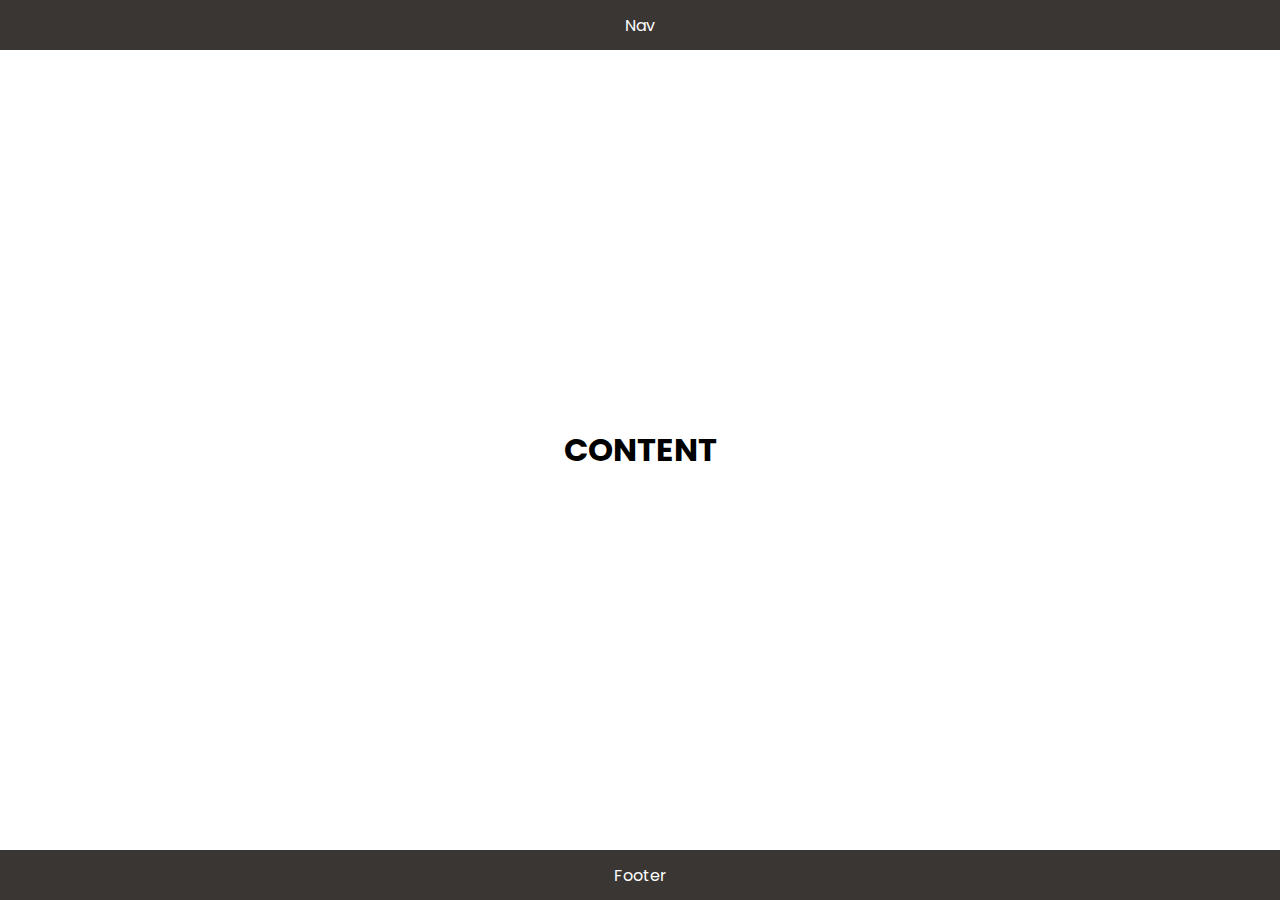
<file: workshop/exercise-1/index.html>
<!DOCTYPE html>
<html>

<head>
    <link href="https://fonts.googleapis.com/css?family=Poppins" rel="stylesheet" />
    <link href="style.css" rel="stylesheet" />
</head>

<body>
    <div class="container">
        <nav class="bar center-content">
            Nav
        </nav>
        <main class="main center-content">
            <h1>CONTENT</h1>
        </main>
        <footer class="bar center-content">
            Footer
        </footer>
    </div>
</body>

</html>
</file>
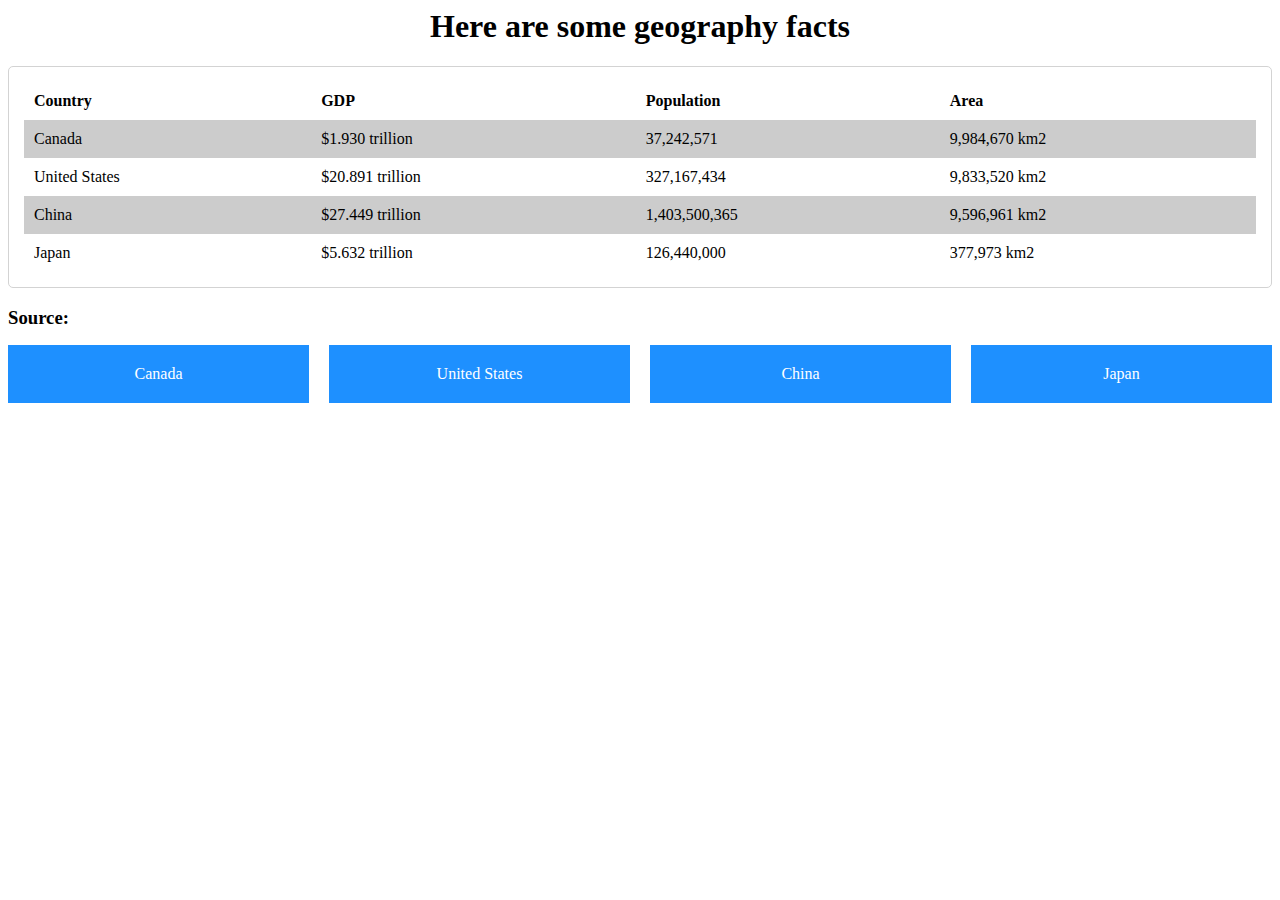
<file: workshop/exercise-11/index.html>
<head>
    <link rel="stylesheet" type="text/css" href="style.css" />
</head>

<body>

    <h1 class="header">Here are some geography facts</h1>
    <table class="facts">
        <tbody>
            <tr class="bk-grey">
                <th>Country</th>
                <th>GDP</th>
                <th>Population</th>
                <th>Area</th>
            </tr>
            <tr>
                <td>Canada</td>
                <td>$1.930 trillion</td>
                <td>37,242,571</td>
                <td>9,984,670 km2</td>
            </tr>
            <tr>
                <td>United States</td>
                <td>$20.891 trillion</td>
                <td>327,167,434</td>
                <td>9,833,520 km2</td>
            </tr>
            <tr>
                <td>China</td>
                <td>$27.449 trillion</td>
                <td>1,403,500,365</td>
                <td>9,596,961 km2</td>
            </tr>
            <tr>
                <td>Japan</td>
                <td>$5.632 trillion</td>
                <td>126,440,000</td>
                <td>377,973 km2</td>
            </tr>
        </tbody>
    </table>

    
    <h3>Source:</h3>
    <ul class="links">
        <li>
            <a target="_blank" href="https://en.wikipedia.org/wiki/Canada">Canada</a>
        </li>
        <li>
            <a target="_blank" href="https://en.wikipedia.org/wiki/United_States">
                United States
            </a>
        </li>
        <li>
            <a target="_blank" href="https://en.wikipedia.org/wiki/China">China</a>
        </li>
        <li>
            <a target="_blank" href="https://en.wikipedia.org/wiki/Japan">Japan</a>
        </li>
    </ul>
</body>
</file>
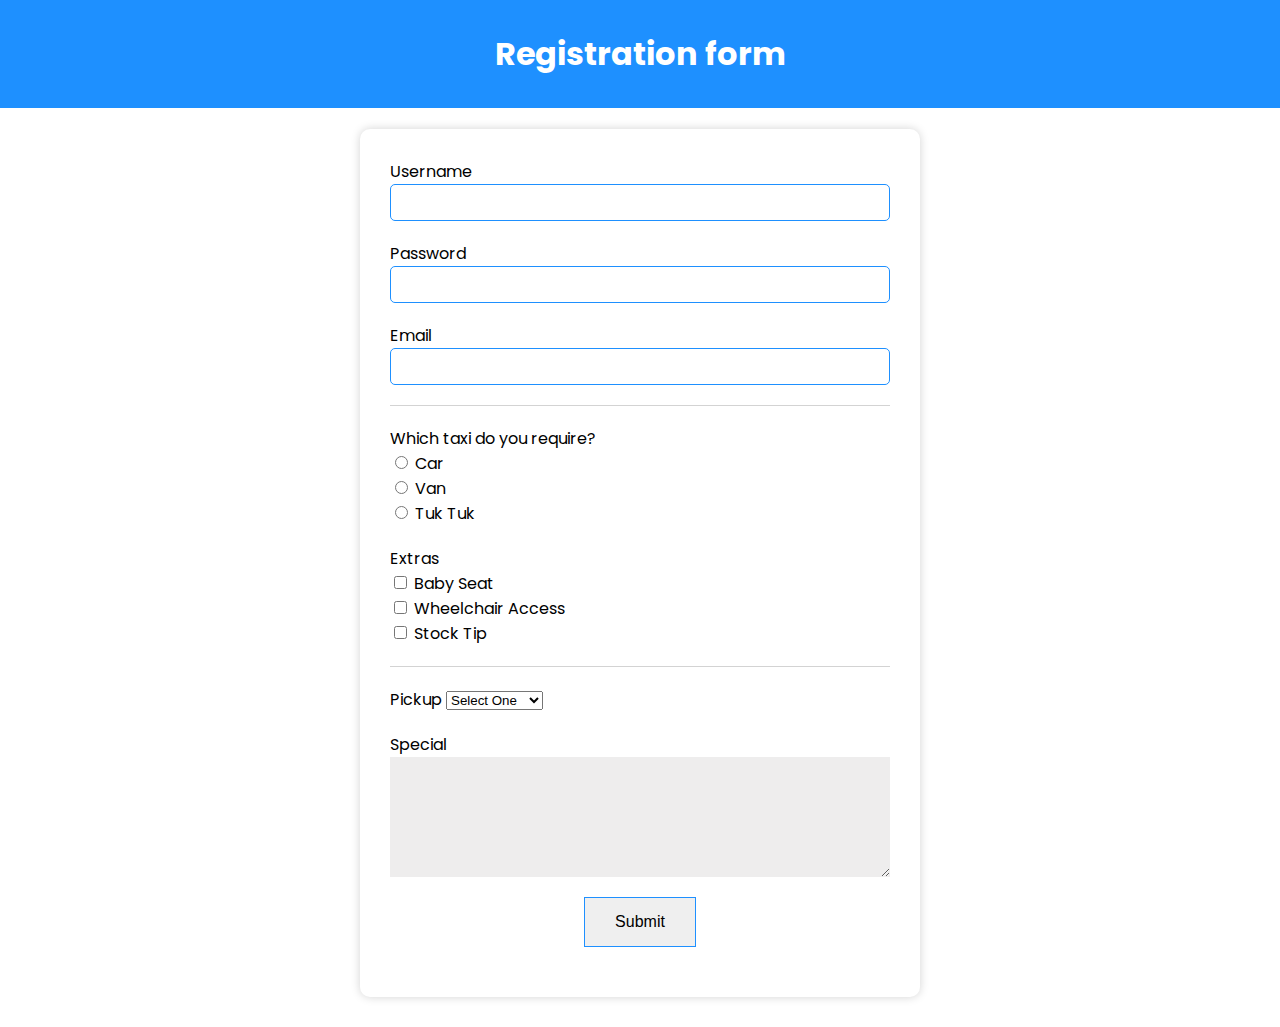
<file: workshop/exercise-12/index.html>
<html>

<head>
    <link href="https://fonts.googleapis.com/css?family=Poppins" rel="stylesheet" />
    <link href="style.css" rel="stylesheet" />
</head>

<body>
    <h1 class="header">
        Registration form
    </h1>
    <form class="registration-form">
        
        <label>Username</label><br>
        <input type="text" required class="text-field" />
        
        <div class="password">
        <label>Password</label><br>
        <input type="password" required class="text-field" />
    
        <div>
            <label>Email</label><br>
            <input type="email" required class="text-field" />
        
        <div class="section">
            Which taxi do you require?
            <div>
                <label class="radio-label">
                    <input type="radio" name="vehicle" required /> Car
                </label>
            </div>
            <div>
                <label class="radio-label">
                    <input type="radio" name="vehicle" required /> Van
                </label>
            </div>
            <div>
                <label class="radio-label">
                    <input type="radio" name="vehicle" required /> Tuk Tuk
                </label>
            </div>
        </div>
        <div class="extra">
            Extras
            <div>
                <label class="checkbox-label">
                    <input type="checkbox" /> Baby Seat
                </label>
            </div>
            <div>
                <label class="checkbox-label">
                    <input type="checkbox" />
                    Wheelchair Access
                </label>
            </div>
            <div>
                <label class="checkbox-label">
                    <input type="checkbox" /> Stock Tip
                </label>
            </div>
        </div>
        <div class="section">
            <label>
                Pickup
                <select>
                    <option selected="selected">Select One</option>
                    <option>Taxi Office</option>
                    <option>Town Hall</option>
                    <option>We'll Guess!</option>
                </select>
            </label>
        </div>
        <div>
            <label>
                Special<br>
                <textarea></textarea>
            </label>
        </div>
        <button class="form-button">
            Submit
        </button>
    </form>
</body>

</html>
</file>
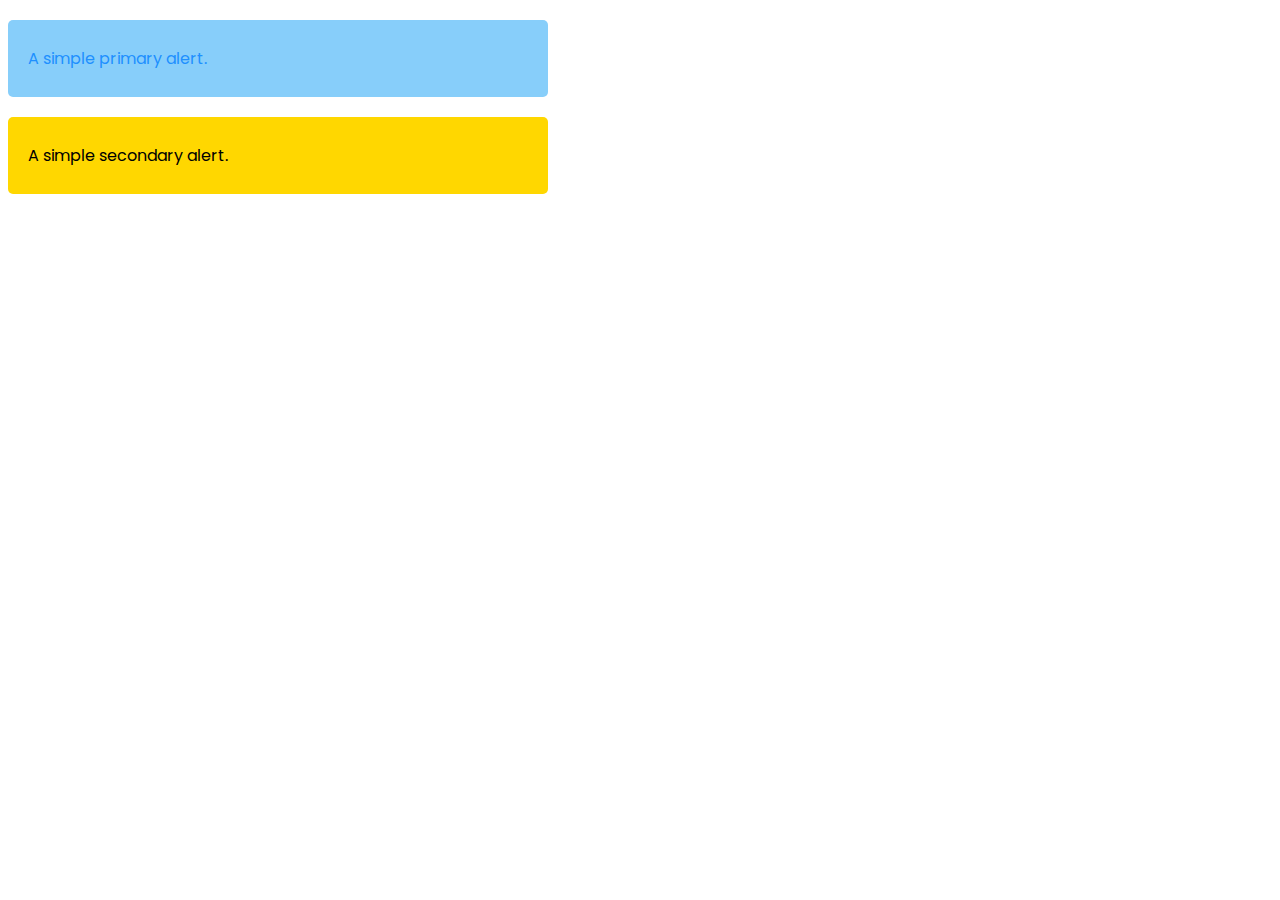
<file: workshop/exercise-13-optional/index.html>
<!DOCTYPE html>
<html lang="en">
<head>
    <meta charset="UTF-8">
    <meta name="viewport" content="width=device-width, initial-scale=1.0">
    <meta http-equiv="X-UA-Compatible" content="ie=edge">
    <link href="style.css" rel="stylesheet" />
    <link href="https://fonts.googleapis.com/css?family=Poppins" rel="stylesheet" />

    <title>Document</title>
</head>
<body>
    <div class="alert alert-primary">
        <p>A simple primary alert.</p>
    </div>
    
    <div class="alert alert-secondary">
        <p>A simple secondary alert.</p>
    </div>
    


</body>
</html>
</file>
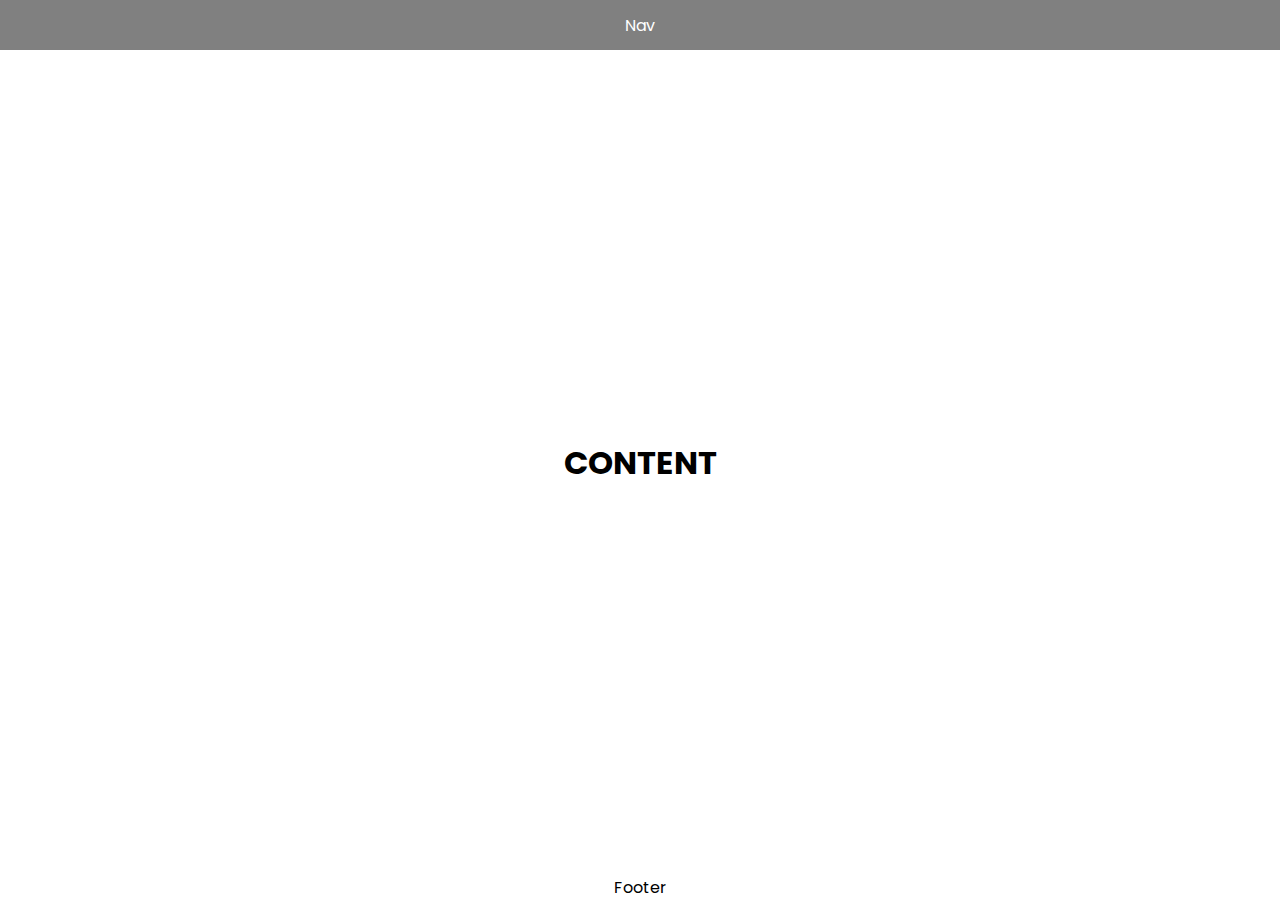
<file: workshop/exercise-2/index.html>
<!DOCTYPE html>
<html lang="en">
  <head>
    
    <link href="https://fonts.googleapis.com/css?family=Poppins" rel="stylesheet" />
    <link href="style.css" rel="stylesheet" />
    <title>Exercise 2</title>
  </head>
  <body>
    <body>
        <div class="container">
            <nav class="bar center-content">
                Nav
            </nav>
            <main class="main center-content">
                <h1>CONTENT</h1>
            </main>
            <footer class="center-content">
                Footer
            </footer>
        </div>
    </body>
  </body>
</html>
</file>
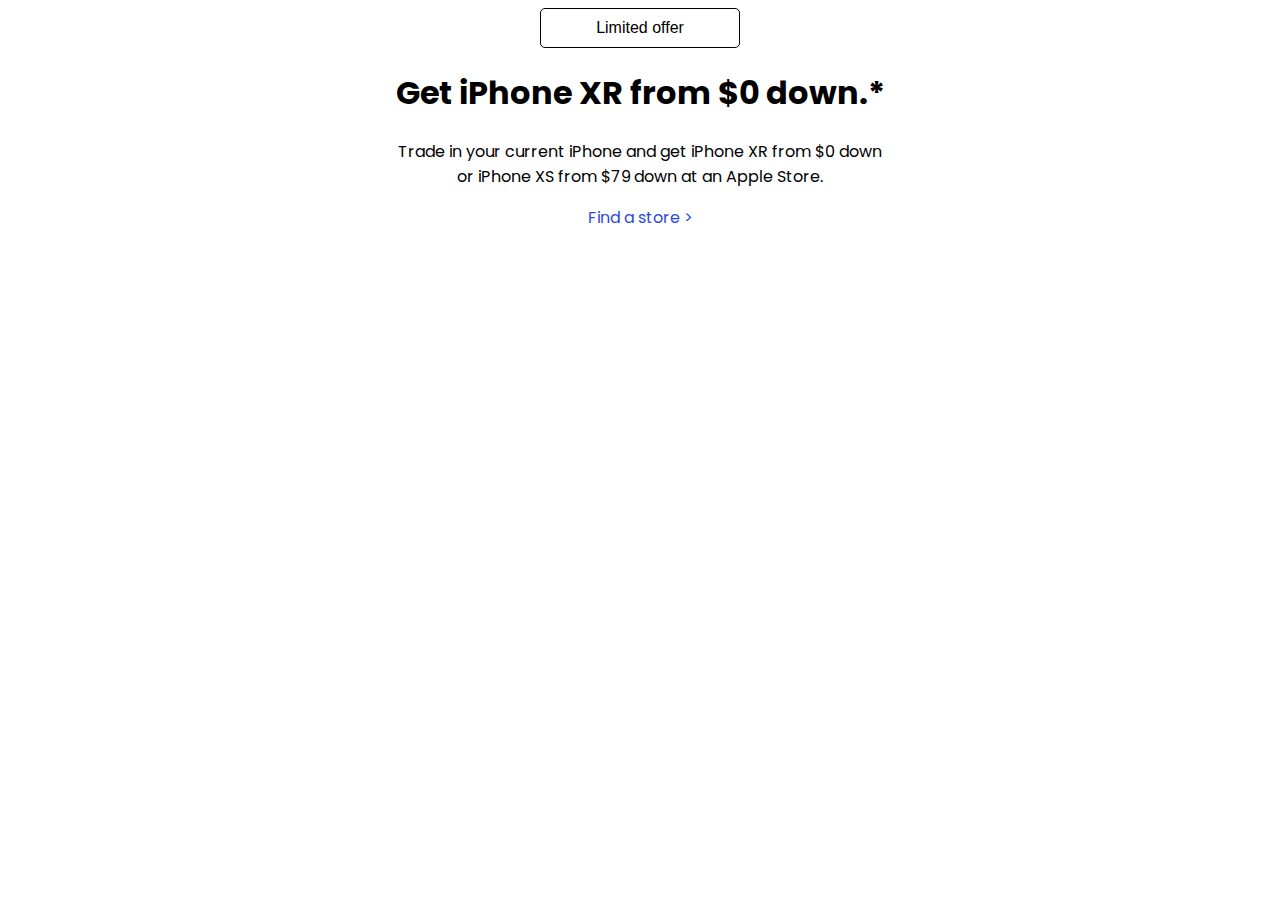
<file: workshop/exercise-6/index.html>
<!DOCTYPE html>
<html lang="en">
<head>
    <meta charset="UTF-8">
    <meta name="viewport" content="width=device-width, initial-scale=1.0">
    <meta http-equiv="X-UA-Compatible" content="ie=edge">
    <link href="style.css" rel="stylesheet">
    <link href="https://fonts.googleapis.com/css?family=Poppins&display=swap" rel="stylesheet">

    <title>Exercise 6</title>
</head>
<body>
    <div class="container">
        <button class="limited">Limited offer</button>
        <h1>Get iPhone XR from $0 down.*</h1>

        <p class="description">

            Trade in your current iPhone and get iPhone XR from $0 down or iPhone XS from $79 down at an Apple Store.
        </p>

        <a href="#">Find a store ></a>

    </div>
    
</body>
</html>
</file>
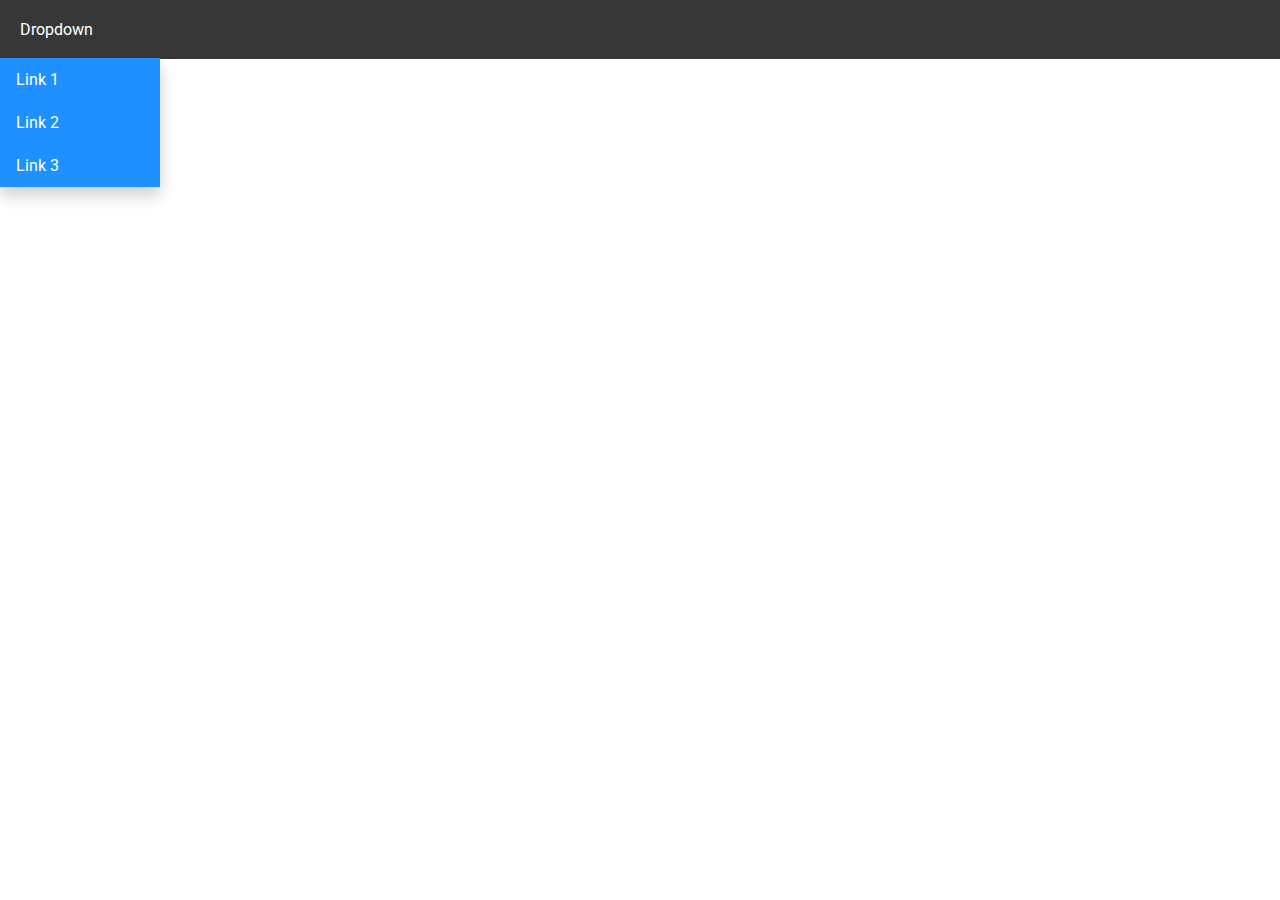
<file: workshop/exercise-9/index.html>
<!DOCTYPE html>
<html>

<head>
    <link href="https://fonts.googleapis.com/css?family=Roboto&display=swap" rel="stylesheet">
    <link href="style.css" rel="stylesheet" />
</head>

<body>
    <div class="dropdown">
        <div class="dropbtn">Dropdown</div>
        <div class="dropdown-content">
        <a href="#">Link 1</a>
        <a href="#">Link 2</a>
        <a href="#">Link 3</a>
        </div>
      </div>
</body>

</html>
</file>
<file: workshop/exercise-1/style.css>
body {
    margin: 0;
    font-family: Poppins, sans-serif;
}

.container {
    display: flex;
    flex-direction: column;
    min-height: 100vh;
}

.bar {
    height: 50px;
    background-color: #3a3633;
    color: #fff;
}

.center-content {
    display: flex;
    align-items: center;
    justify-content: center;
}

.main {
    flex: 1;
}
</file>
<file: workshop/exercise-11/style.css>
.header {
  text-align: center;

}

.facts {
  width: 100%;
  text-align: left;
  border: 1px solid lightgrey;
  padding: 15px;
  border-spacing: 0;
  border-radius:5px;


}

tr:nth-child(even) {background: #CCC}
tr:nth-child(odd) {background: #FFF}

td,
th {
  padding: 10px;

}

h3 {
  margin-bottom: 0;
}

/* Using CSS grid */
.links {
  display: grid;
  grid-column-gap: 20px;
  padding: 0;
  grid-template-columns: 1fr 1fr 1fr 1fr;
}

.links > li {
  list-style-type: none;
}

/* Using Flexbox */
/* .links {
  display: flex;
  padding: 0;
  justify-content: space-between;
}

.links > li {
  list-style-type: none;
  flex: 1;
  margin-right: 20px;
}

.links > li:last-child {
  margin-right: 0;
} */

.links a {
  text-decoration: none;
  color: #fff;
  background-color: dodgerblue;
  padding: 20px;
  display: inline-block;
  box-sizing: border-box;
  text-align: center;
  width: 100%;
}



/* Using Flexbox */
/* .links {
    display: flex;
    padding: 0;
    justify-content: space-between;
}

.links > li {
    list-style-type: none;
    flex: 1;
    margin-right: 20px;
}

.links > li:last-child {
    margin-right: 0;
} */
</file>
<file: workshop/exercise-12/style.css>
body {
    margin: 0;
    font-family: Poppins, sans-serif;
}

.header {
    background-color: dodgerblue;
    padding: 30px 0;
    color:white;
    text-align:center;

}

.registration-form {

width: 500px;
border-radius: 10px;
box-shadow: 0px 0px 10px lightgrey;
margin: 10px auto 30px;
padding: 30px;

}






.text-field {
    width: 100%;
    border: 1px solid dodgerblue;
    padding: 10px;
    border-radius: 5px;
    margin-bottom: 20px;

}

.text-field:focus{

    border: 3px solid dodgerblue;
}



.section {
border-top: 1px solid lightgray;
padding: 20px 0;
}

.section > label {

}

select {

}

textarea {
width:100%;
height: 120px;
border:none;
background-color: rgb(238, 237, 237);
resize: vertical;

}

.form-button {
    border: 1px solid dodgerblue;
    padding: 15px 30px;
    font-size: 1em;
    display: block;
    margin: 20px auto;
    cursor: pointer;
    transition: background-color 0.3s ease-in-out;




}


.extra{
    padding-bottom: 20px;
}

.form-button:hover {
    background-color: dodgerblue;
    color:white;


}
</file>
<file: workshop/exercise-13-optional/style.css>
body{
    font-family: 'poppins';
}

.alert{
border-radius: 5px;
padding: 10px 20px;
width: 500px;
margin: 20px 0;

}

.alert-primary{
    background-color: lightskyblue;
    color: dodgerblue;
}

.alert-secondary{
background-color: gold;
color: black;
}
</file>
<file: workshop/exercise-2/style.css>
body{
    margin: 0;
    font-family: Poppins, sans-serif;
}

.container{
    display: grid;
    grid-template-rows: auto 2fr auto ;
    min-height: 100vh;
}

.bar{
    height: 50px;
    background-color: grey;
    color: white;
}

.center-content{
    display: flex;
    align-items: center;
    justify-content: center;
}
</file>
<file: workshop/exercise-6/style.css>
body{
    font-family: 'poppins';
}

.container {
    width: 500px;
    margin: 0 auto;
    text-align: center;
}

button{
    border-radius: 5px;
    background-color: white;
    border: 1px solid black;
    color: black;
    font-size: 1em;
    padding: 10px 30px;
    width: 200px;
    transition: background-color .2s;
}

button:hover{
    background-color: teal;
    color: white;
    border:none;
    border: 1px solid teal;

}

a{
    text-decoration: none;
    color: #2949d9;
    transition: color .5s;
}

a:hover{
    color: black;
}
</file>
<file: workshop/exercise-9/style.css>
body {
    margin: 0;
    font-family: 'Roboto';
}

.dropdown {
    background-color: #383737;
    padding:20px;
    color: white;
    display: block;
    font-size: 1em;
}

.dropbtn {
    text-decoration: none;
    display: inline-block;
    position: relative;
    cursor: pointer;

}

.dropdown-content{
  display: none;
  position: absolute;
  background-color: dodgerblue;
  min-width: 160px;
  box-shadow: 0px 8px 16px 0px rgba(0,0,0,0.2);
  z-index: 1;
  top:58px;
  left:0;
}


.dropdown-content a {
    color: white;
    padding: 12px 16px;
    text-decoration: none;
    display: block;
  }

  .dropdown-content a:hover {
      background-color: lightblue;
    }

  .dropdown:hover .dropdown-content {
    display: block;
  }
</file>
